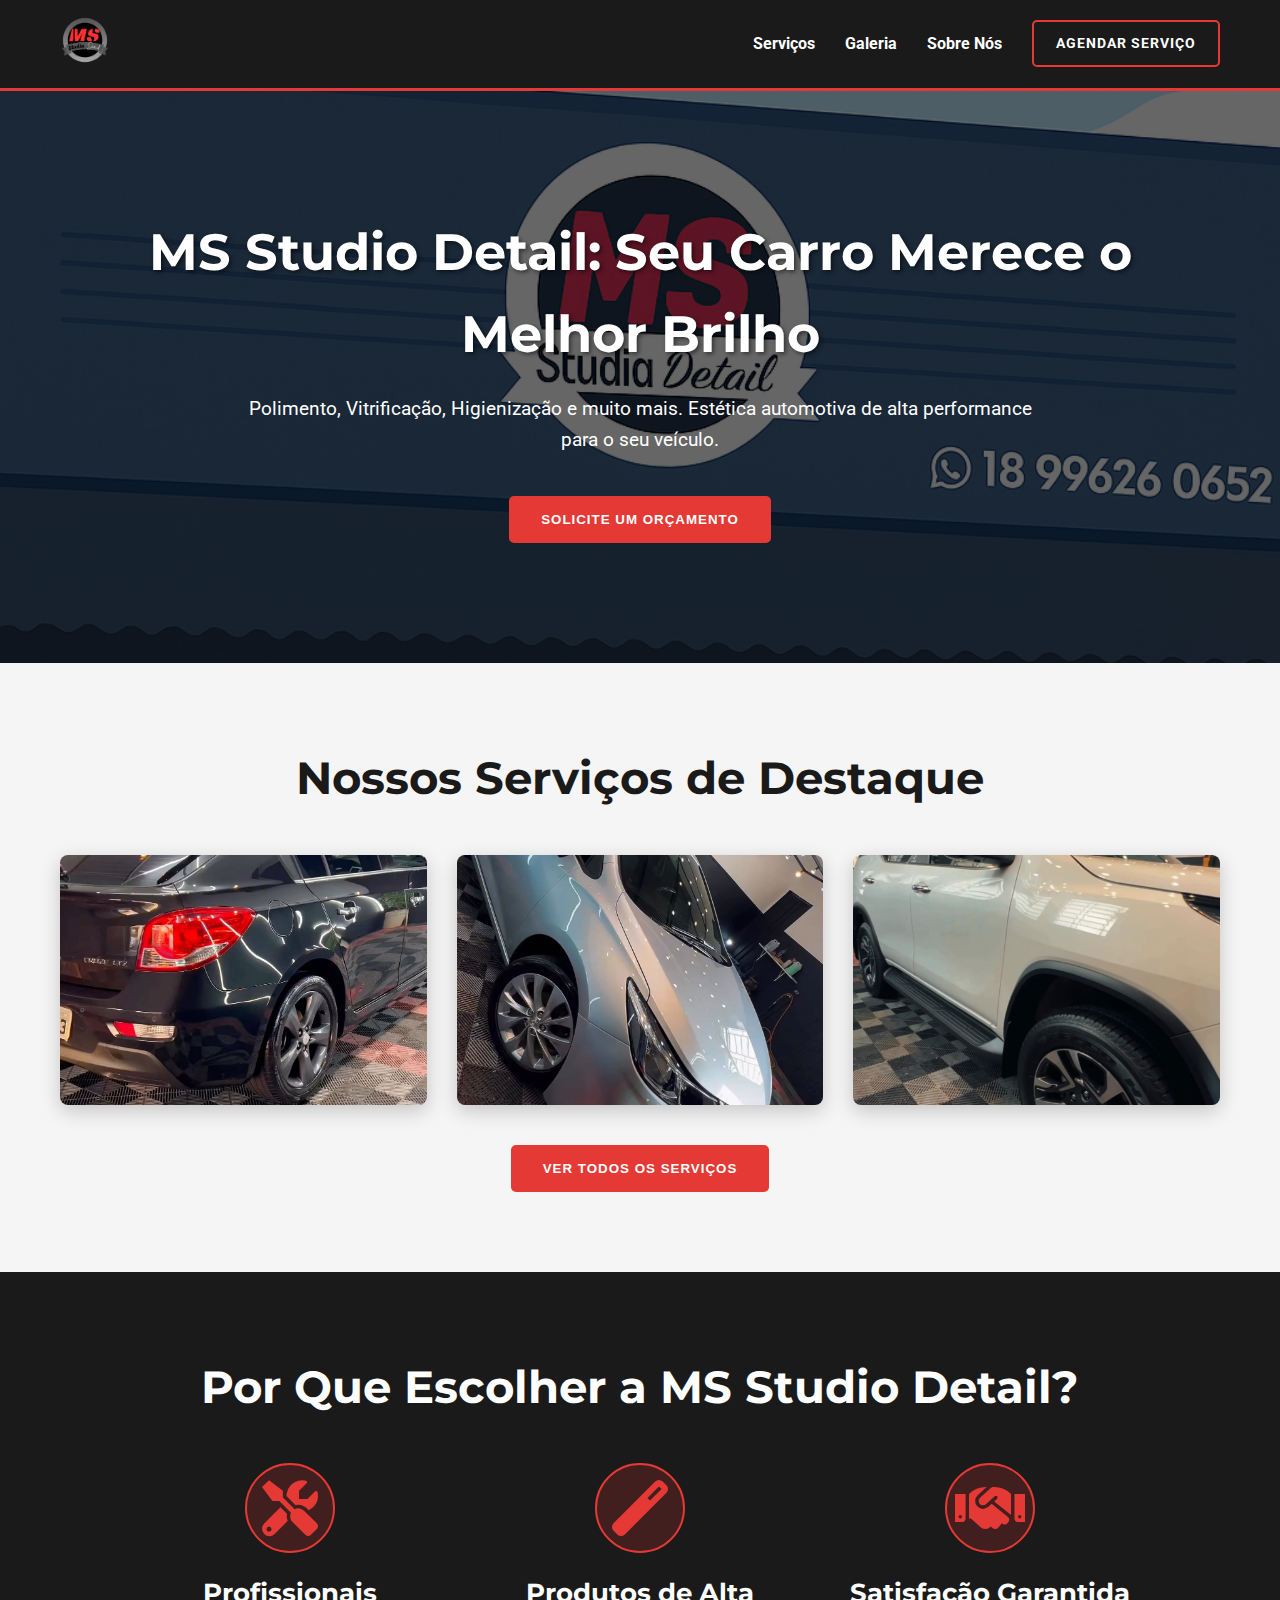
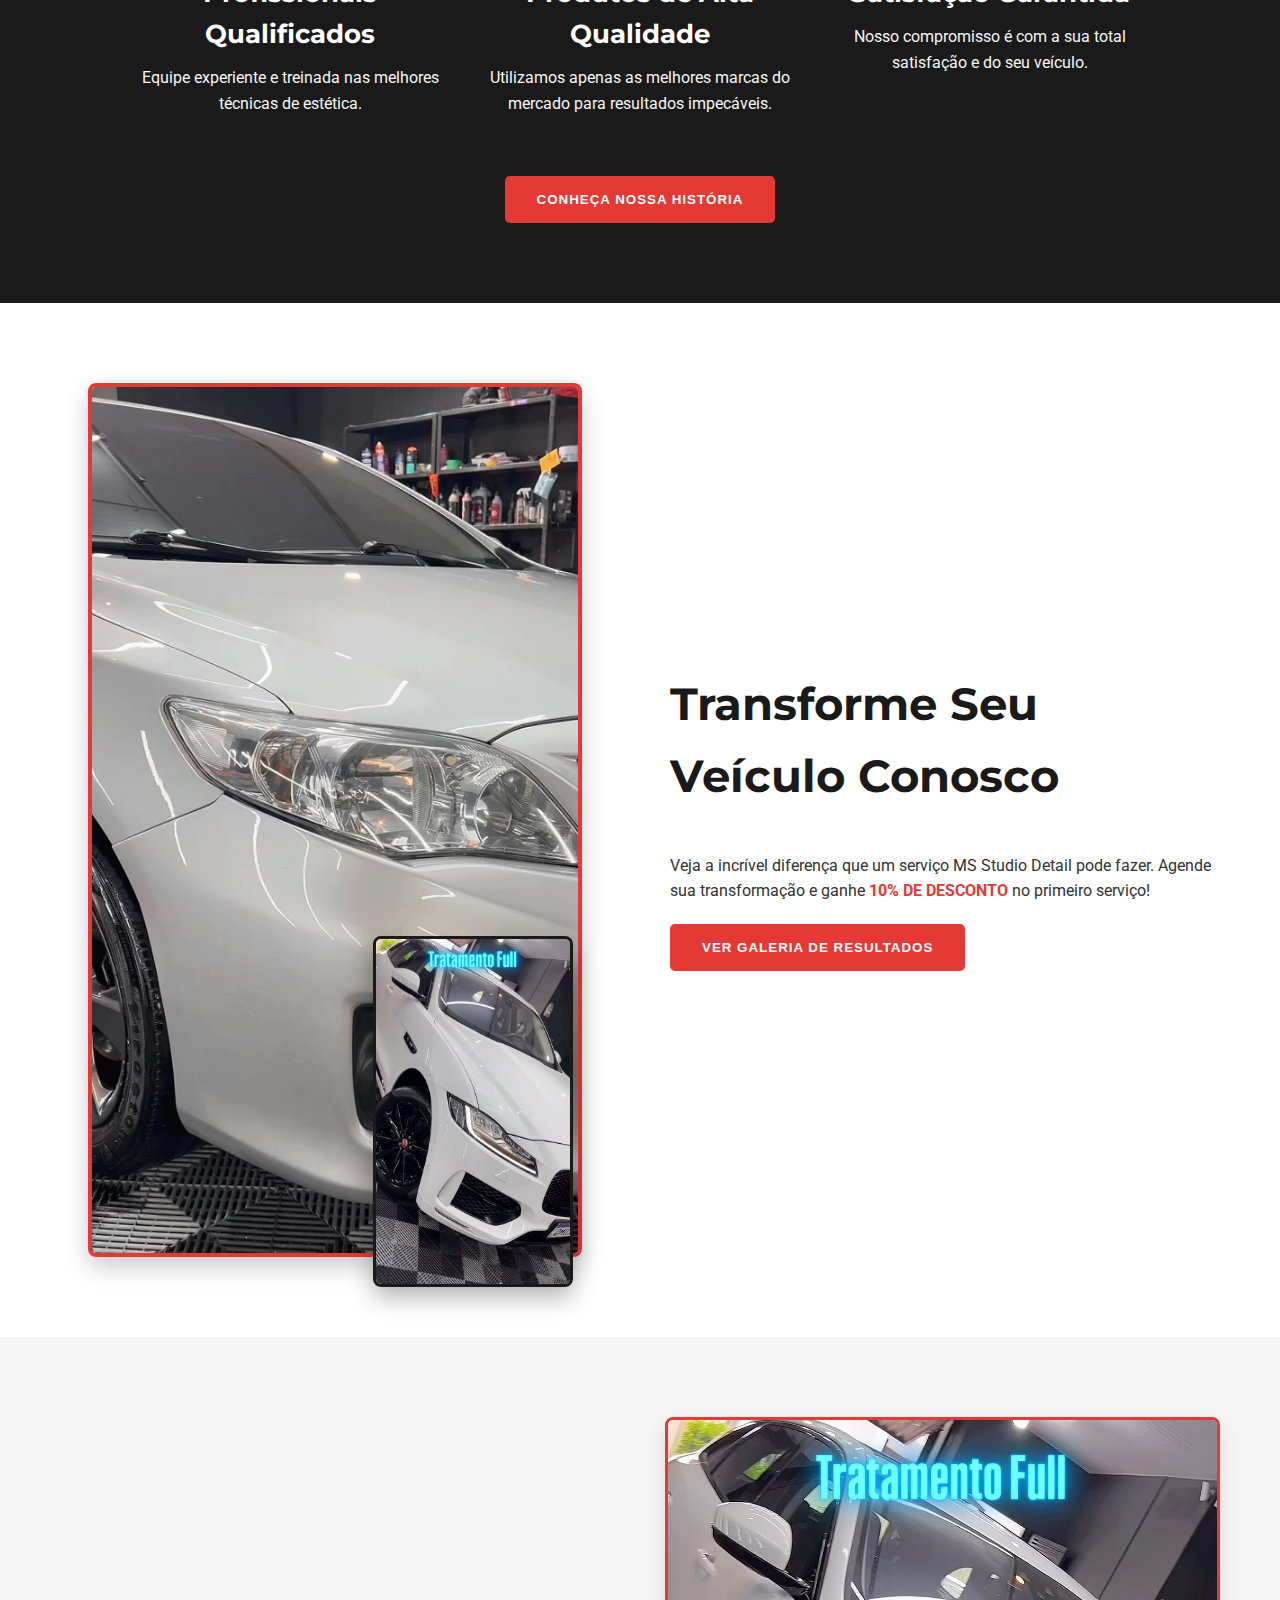
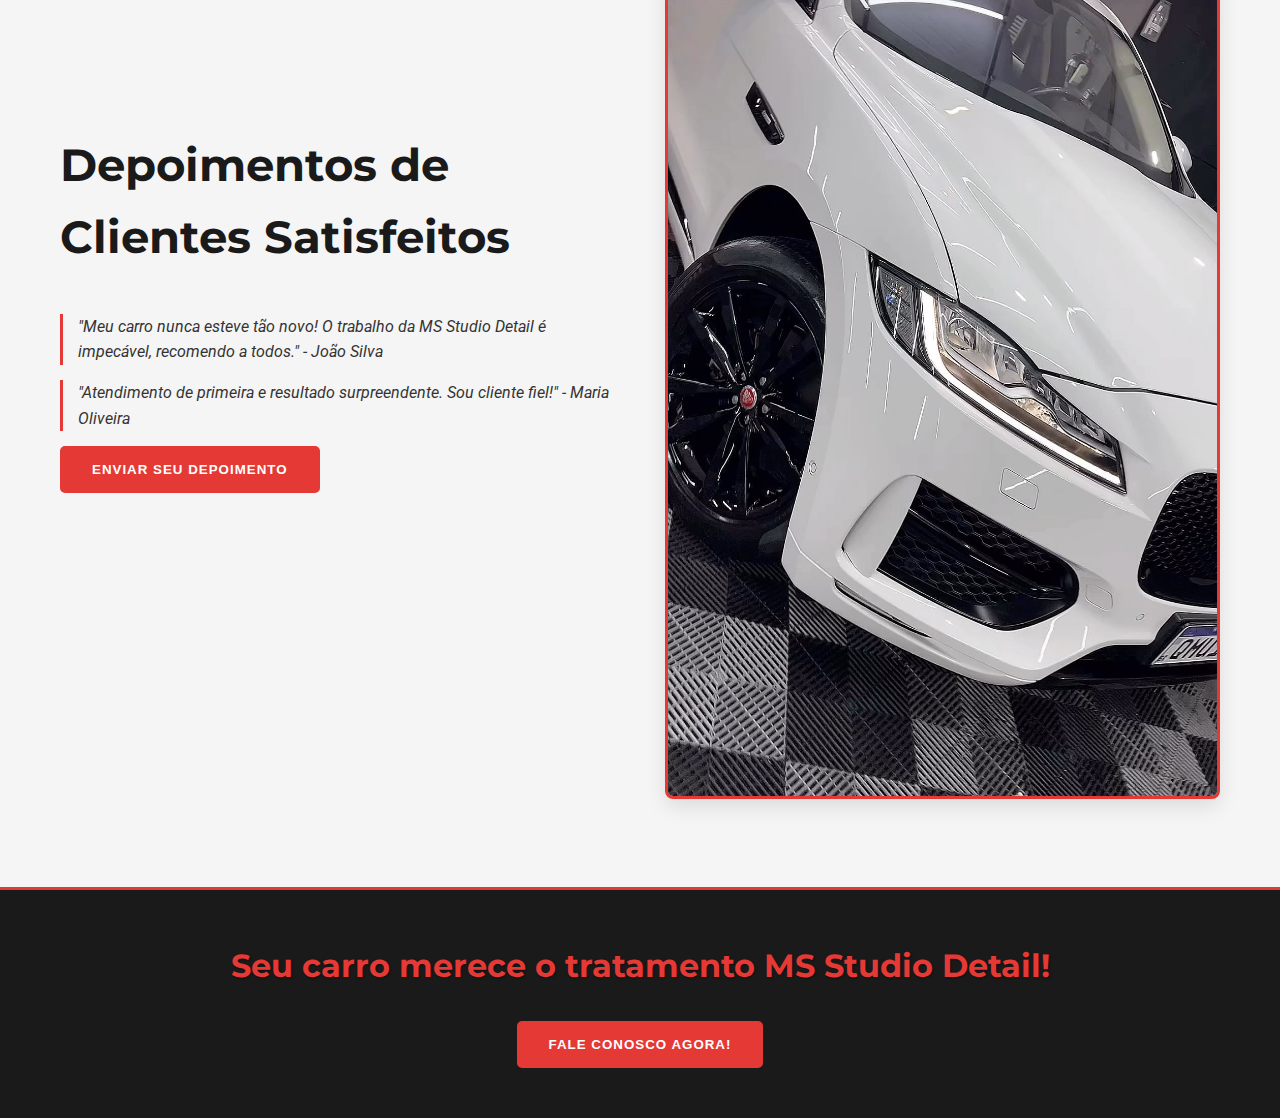
<file: index.html>
<!DOCTYPE html>
<html lang="pt-BR">
  <head>
    <meta charset="UTF-8" />
    <meta name="viewport" content="width=device-width, initial-scale=1.0" />
    <title>MS Studio Detail - Estética Automotiva de Alta Performance</title>
    <link rel="stylesheet" href="css/style.css" />
    <link href="https://fonts.googleapis.com/css2?family=Montserrat:wght@400;700&family=Roboto:wght@400;700&display=swap" rel="stylesheet" />
    <link rel="stylesheet" href="https://cdnjs.cloudflare.com/ajax/libs/font-awesome/6.0.0-beta3/css/all.min.css" />
  </head>
  <body>
    <header class="header">
      <div class="container">
        <div class="logo">
          <img src="images/logo_ms_studio_detail.png" alt="MS Studio Detail Logo" />
        </div>
        <nav class="nav">
          <ul>
            <li><a href="#">Serviços</a></li>
            <li><a href="#">Galeria</a></li>
            <li><a href="#">Sobre Nós</a></li>
            <li><a href="#" class="btn btn-secondary">Agendar Serviço</a></li>
          </ul>
        </nav>
      </div>
    </header>

    <section class="hero-section">
      <div class="container">
        <h1>MS Studio Detail: Seu Carro Merece o Melhor Brilho</h1>
        <p>Polimento, Vitrificação, Higienização e muito mais. Estética automotiva de alta performance para o seu veículo.</p>
        <button class="btn btn-primary">SOLICITE UM ORÇAMENTO</button>
      </div>
    </section>

    <section class="designs-section">
      <div class="container">
        <h2>Nossos Serviços de Destaque</h2>
        <div class="design-gallery">
          <div class="design-item">
            <img src="images/service-example-01.jpg" alt="Serviço de Polimento Automotivo" />
            <div class="overlay">
              <h3>Polimento Técnico</h3>
              <p>Remoção de riscos e restauração do brilho original.</p>
            </div>
          </div>
          <div class="design-item">
            <img src="images/service-example-02.jpg" alt="Serviço de Vitrificação Automotiva" />
            <div class="overlay">
              <h3>Vitrificação de Pintura</h3>
              <p>Proteção duradoura e brilho intenso por anos.</p>
            </div>
          </div>
          <div class="design-item">
            <img src="images/service-example-03.jpg" alt="Serviço de Higienização Interna" />
            <div class="overlay">
              <h3>Higienização Interna</h3>
              <p>Limpeza profunda e remoção de odores do interior.</p>
            </div>
          </div>
        </div>
        <button class="btn btn-primary">VER TODOS OS SERVIÇOS</button>
      </div>
    </section>

    <section class="features-section">
      <div class="container">
        <h2>Por Que Escolher a MS Studio Detail?</h2>
        <div class="features-grid">
          <div class="feature-item">
            <div class="icon-circle">
              <i class="fas fa-tools"></i>
            </div>
            <h3>Profissionais Qualificados</h3>
            <p>Equipe experiente e treinada nas melhores técnicas de estética.</p>
          </div>
          <div class="feature-item">
            <div class="icon-circle">
              <i class="fas fa-magic"></i>
            </div>
            <h3>Produtos de Alta Qualidade</h3>
            <p>Utilizamos apenas as melhores marcas do mercado para resultados impecáveis.</p>
          </div>
          <div class="feature-item">
            <div class="icon-circle">
              <i class="fas fa-handshake"></i>
            </div>
            <h3>Satisfação Garantida</h3>
            <p>Nosso compromisso é com a sua total satisfação e do seu veículo.</p>
          </div>
        </div>
        <button class="btn btn-primary">CONHEÇA NOSSA HISTÓRIA</button>
      </div>
    </section>

    <section class="invitations-section">
      <div class="container">
        <div class="invitations-content">
          <div class="invitations-images">
            <img src="images/service-example-04.jpg" alt="Carro Antes e Depois" class="invitation-main" />
            <img src="images/service-example-05.jpg" alt="Detalhe da Limpeza" class="invitation-small" />
          </div>
          <div class="invitations-text">
            <h2>Transforme Seu Veículo Conosco</h2>
            <p>
              Veja a incrível diferença que um serviço MS Studio Detail pode fazer. Agende sua transformação e ganhe
              <span class="highlight">10% DE DESCONTO</span> no primeiro serviço!
            </p>
            <button class="btn btn-primary">VER GALERIA DE RESULTADOS</button>
          </div>
        </div>
      </div>
    </section>

    <section class="registry-section">
      <div class="container">
        <div class="registry-content">
          <div class="registry-text">
            <h2>Depoimentos de Clientes Satisfeitos</h2>
            <p>"Meu carro nunca esteve tão novo! O trabalho da MS Studio Detail é impecável, recomendo a todos." - João Silva</p>
            <p>"Atendimento de primeira e resultado surpreendente. Sou cliente fiel!" - Maria Oliveira</p>
            <button class="btn btn-primary">ENVIAR SEU DEPOIMENTO</button>
          </div>
          <div class="registry-image">
            <img src="images/service-example-05.jpg" alt="Carro Brilhando Após Serviço" />
          </div>
        </div>
      </div>
    </section>

    <footer class="footer">
      <div class="container">
        <p>Seu carro merece o tratamento MS Studio Detail!</p>
        <button class="btn btn-primary">FALE CONOSCO AGORA!</button>
      </div>
    </footer>

    <script src="js/script.js"></script>
  </body>
</html>
</file>
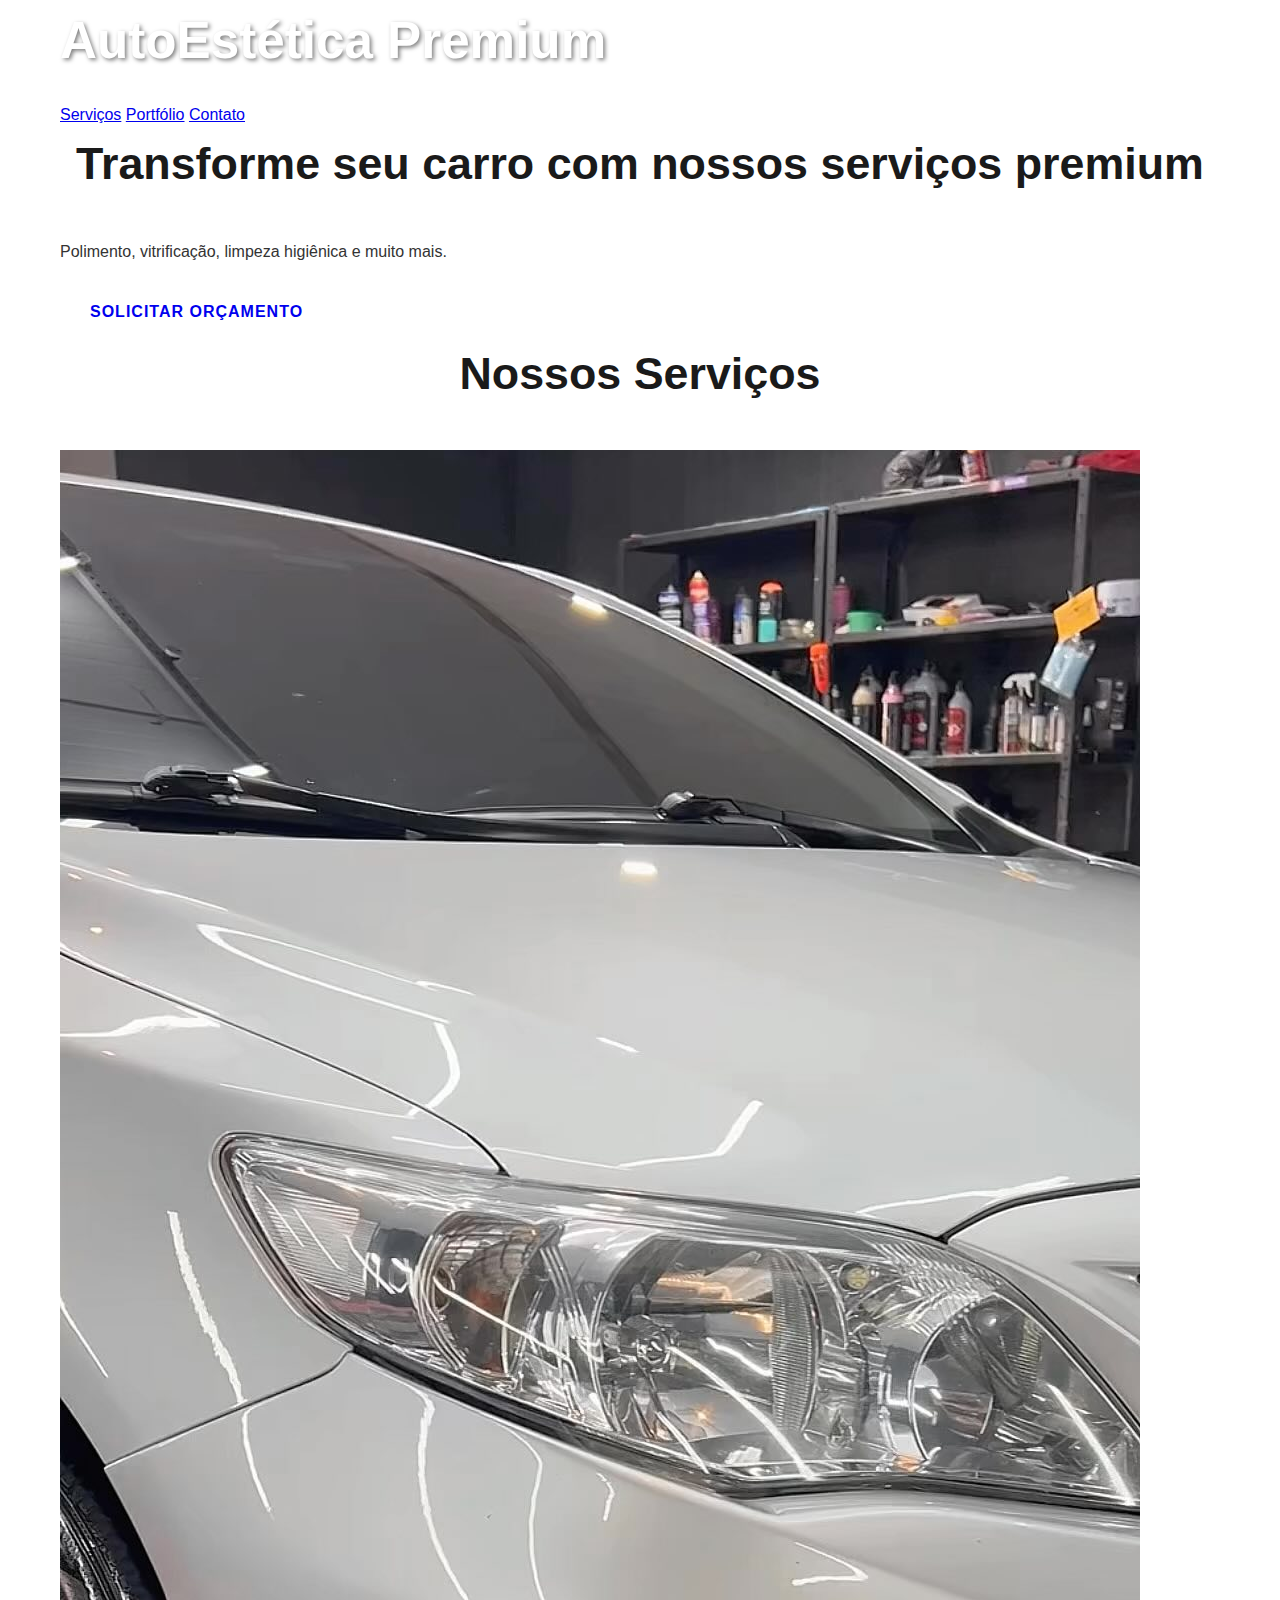
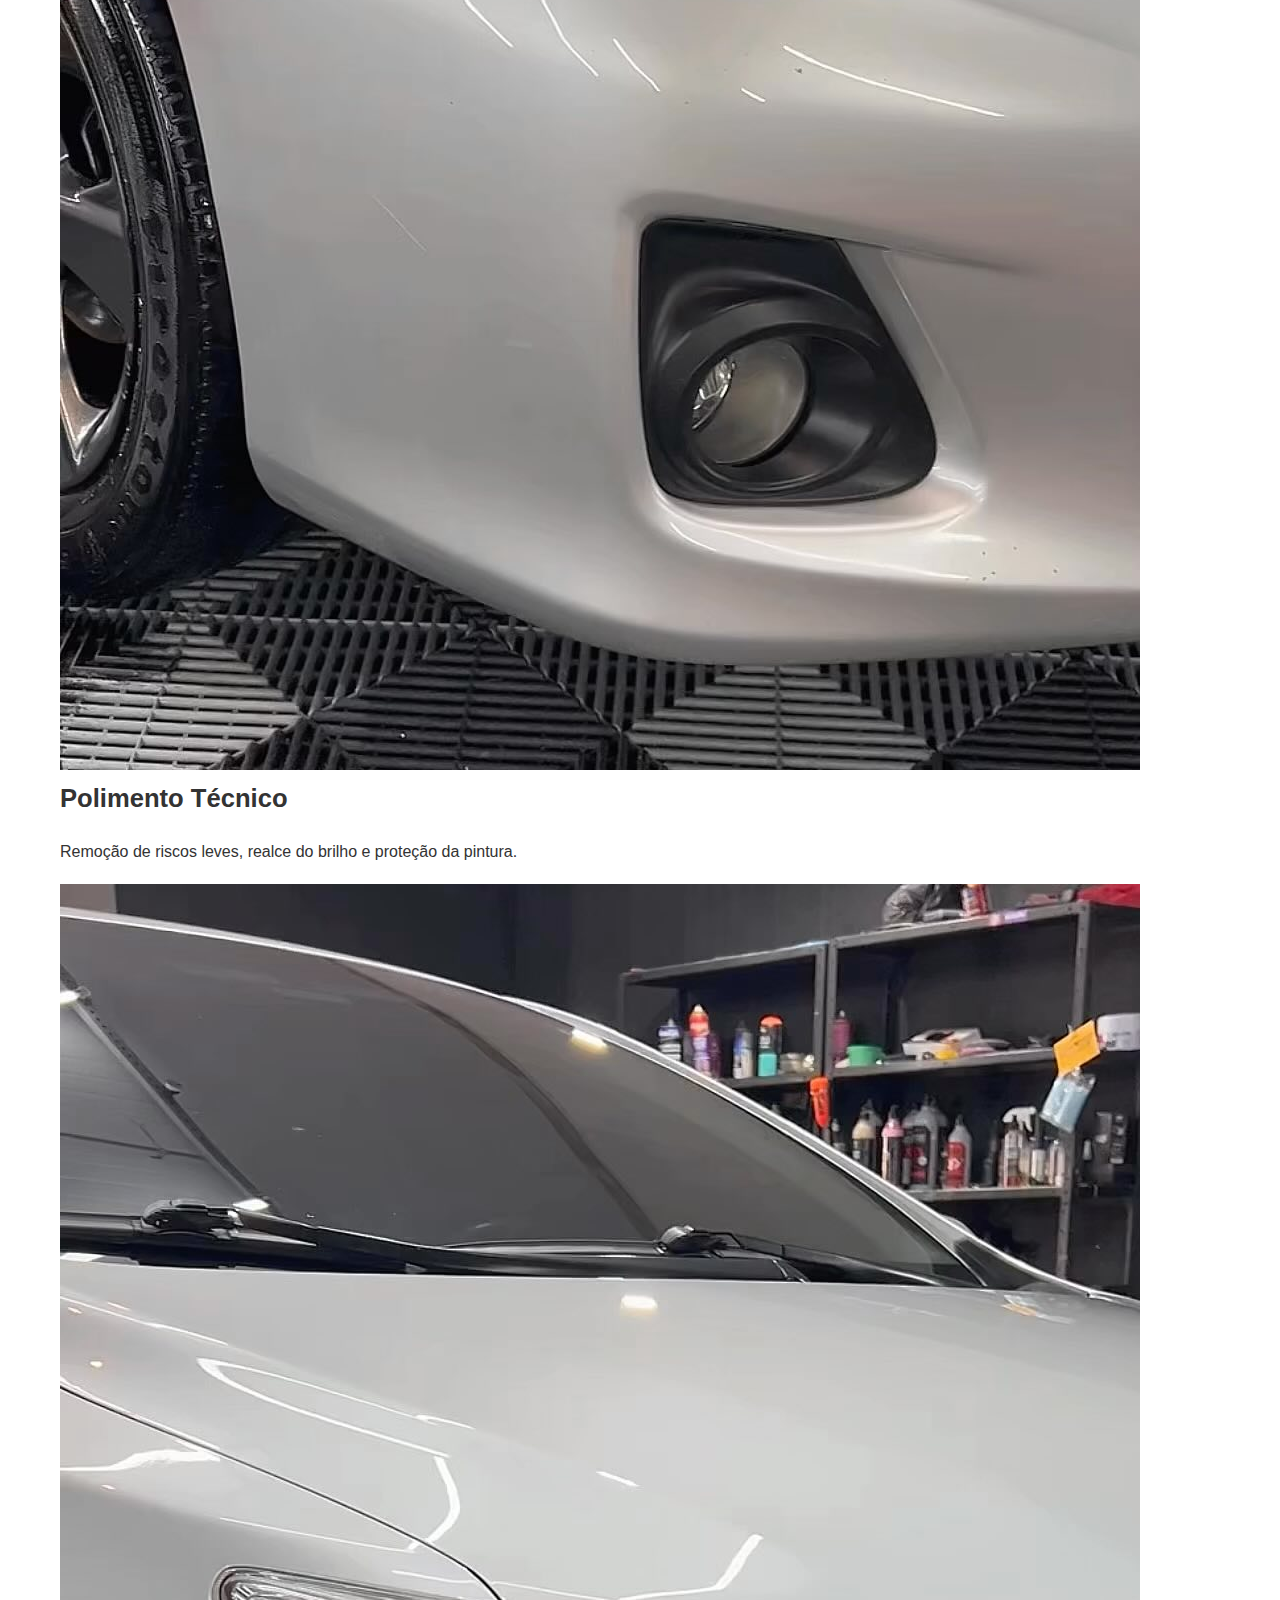
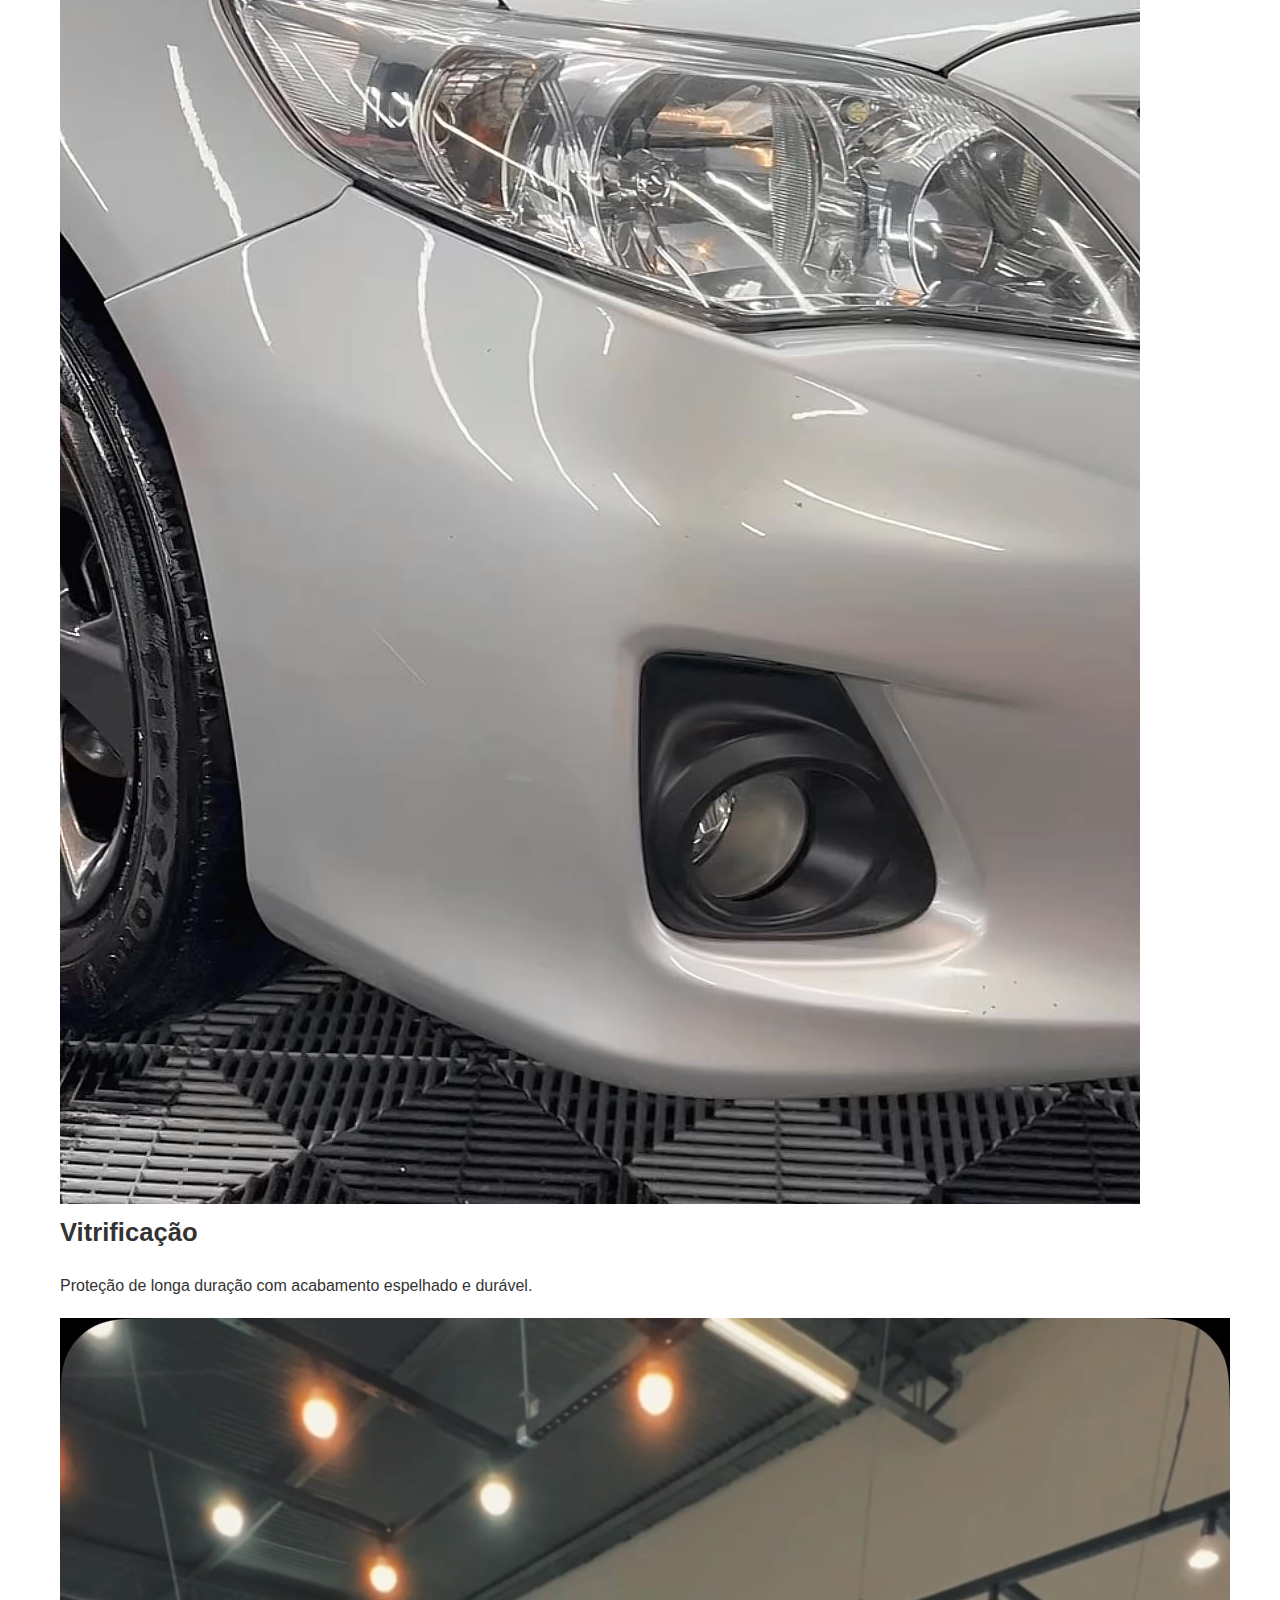
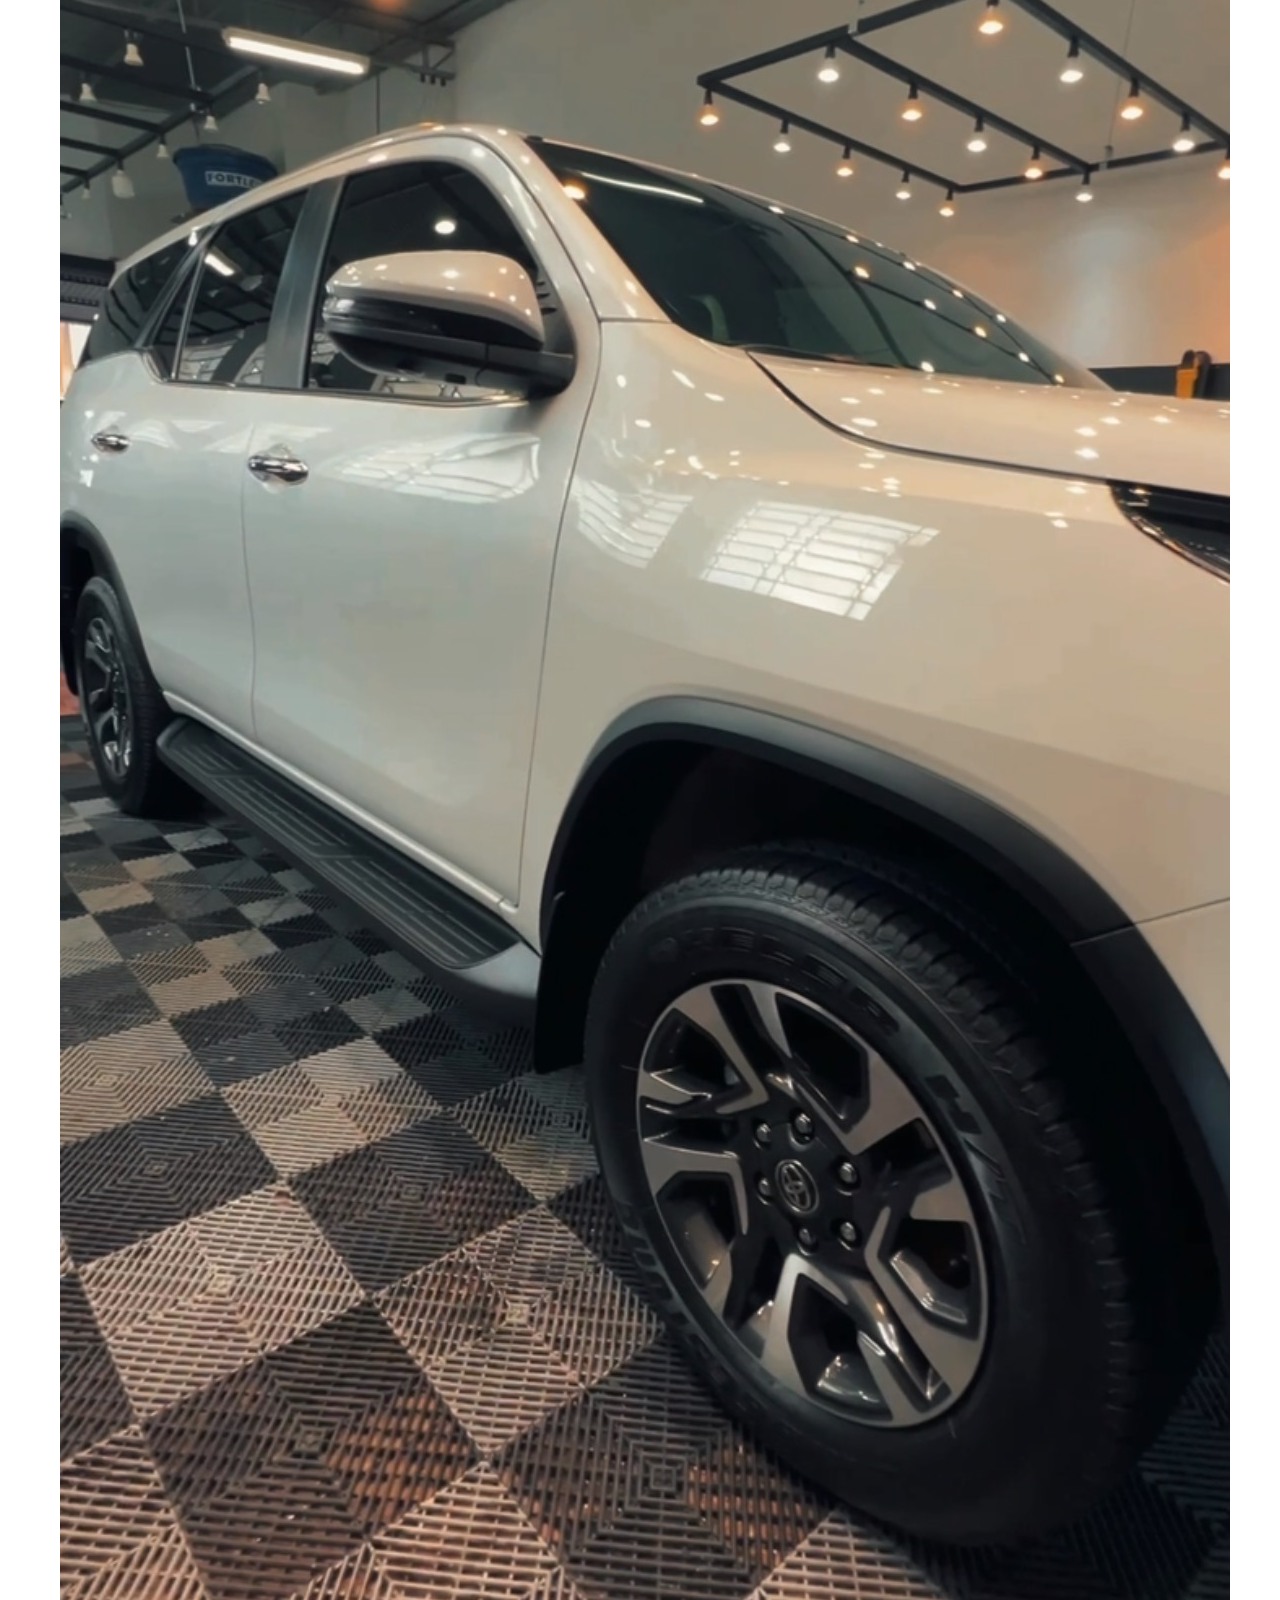
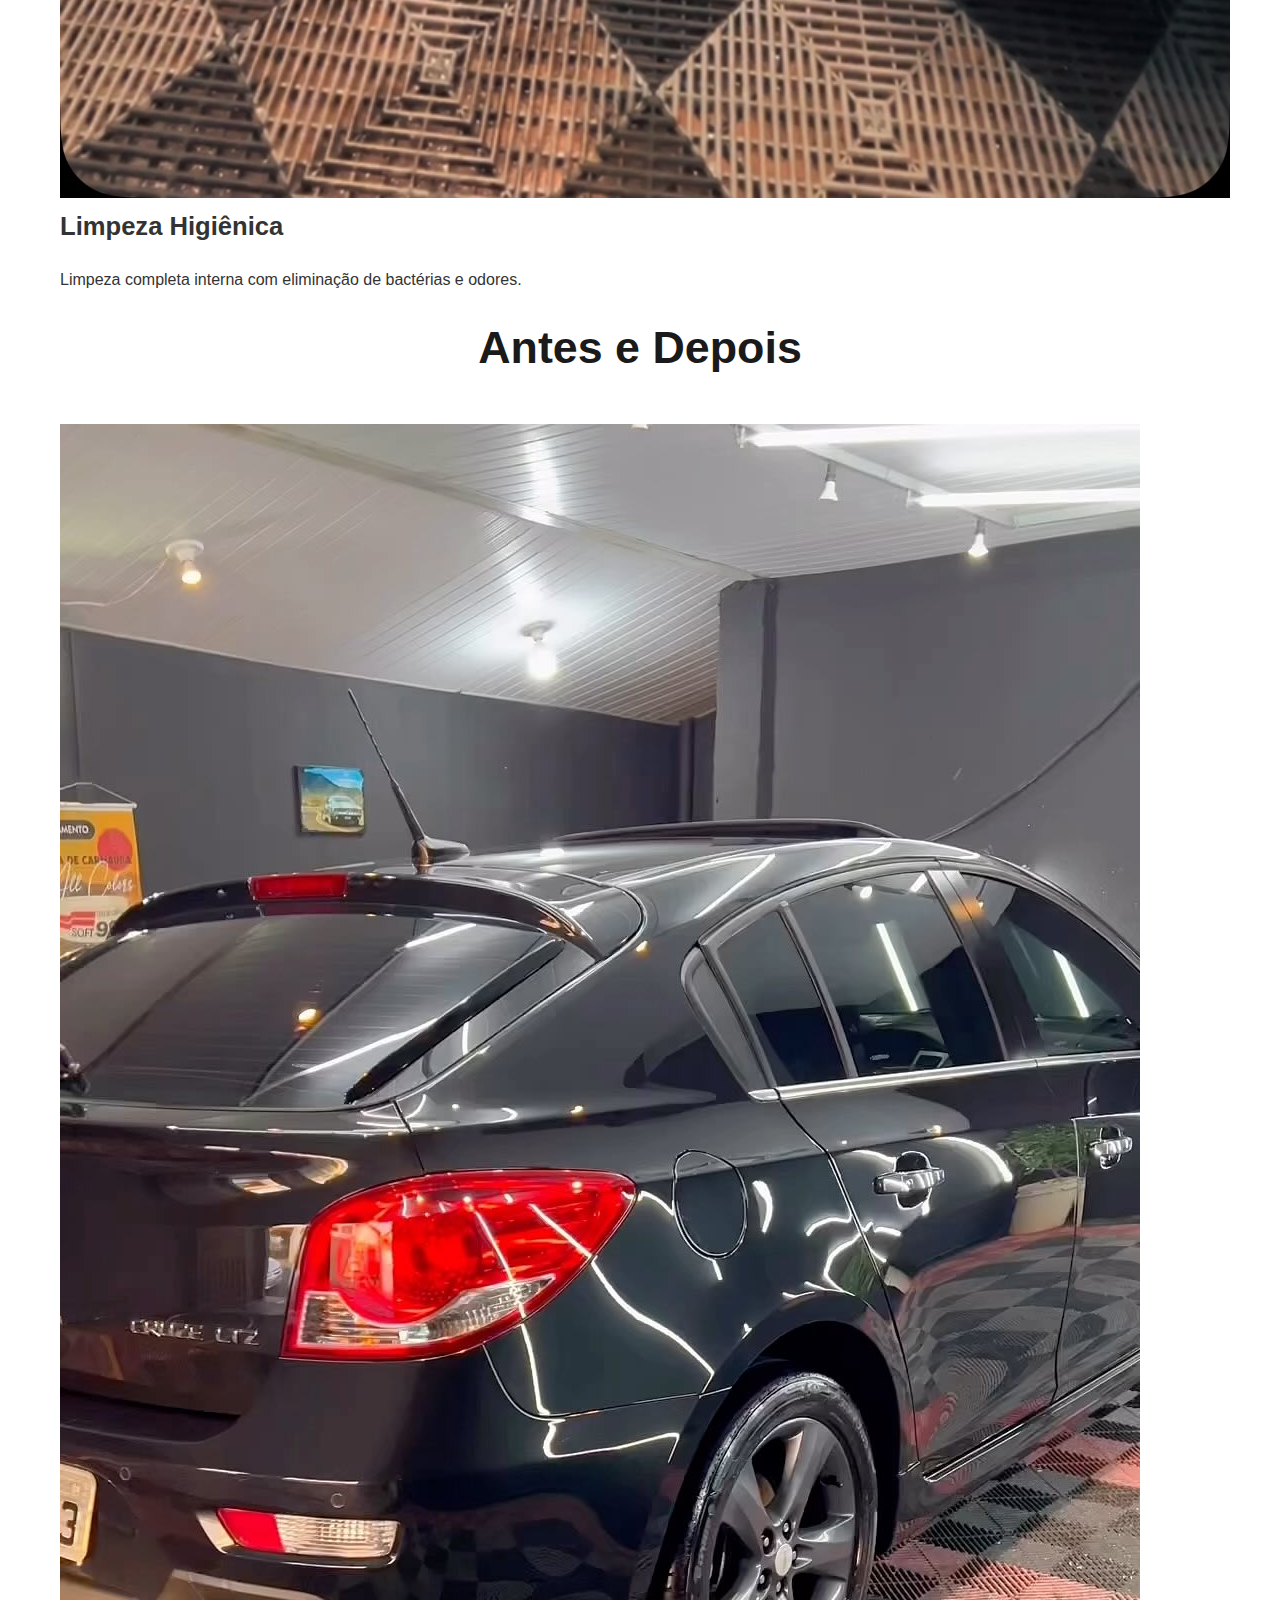
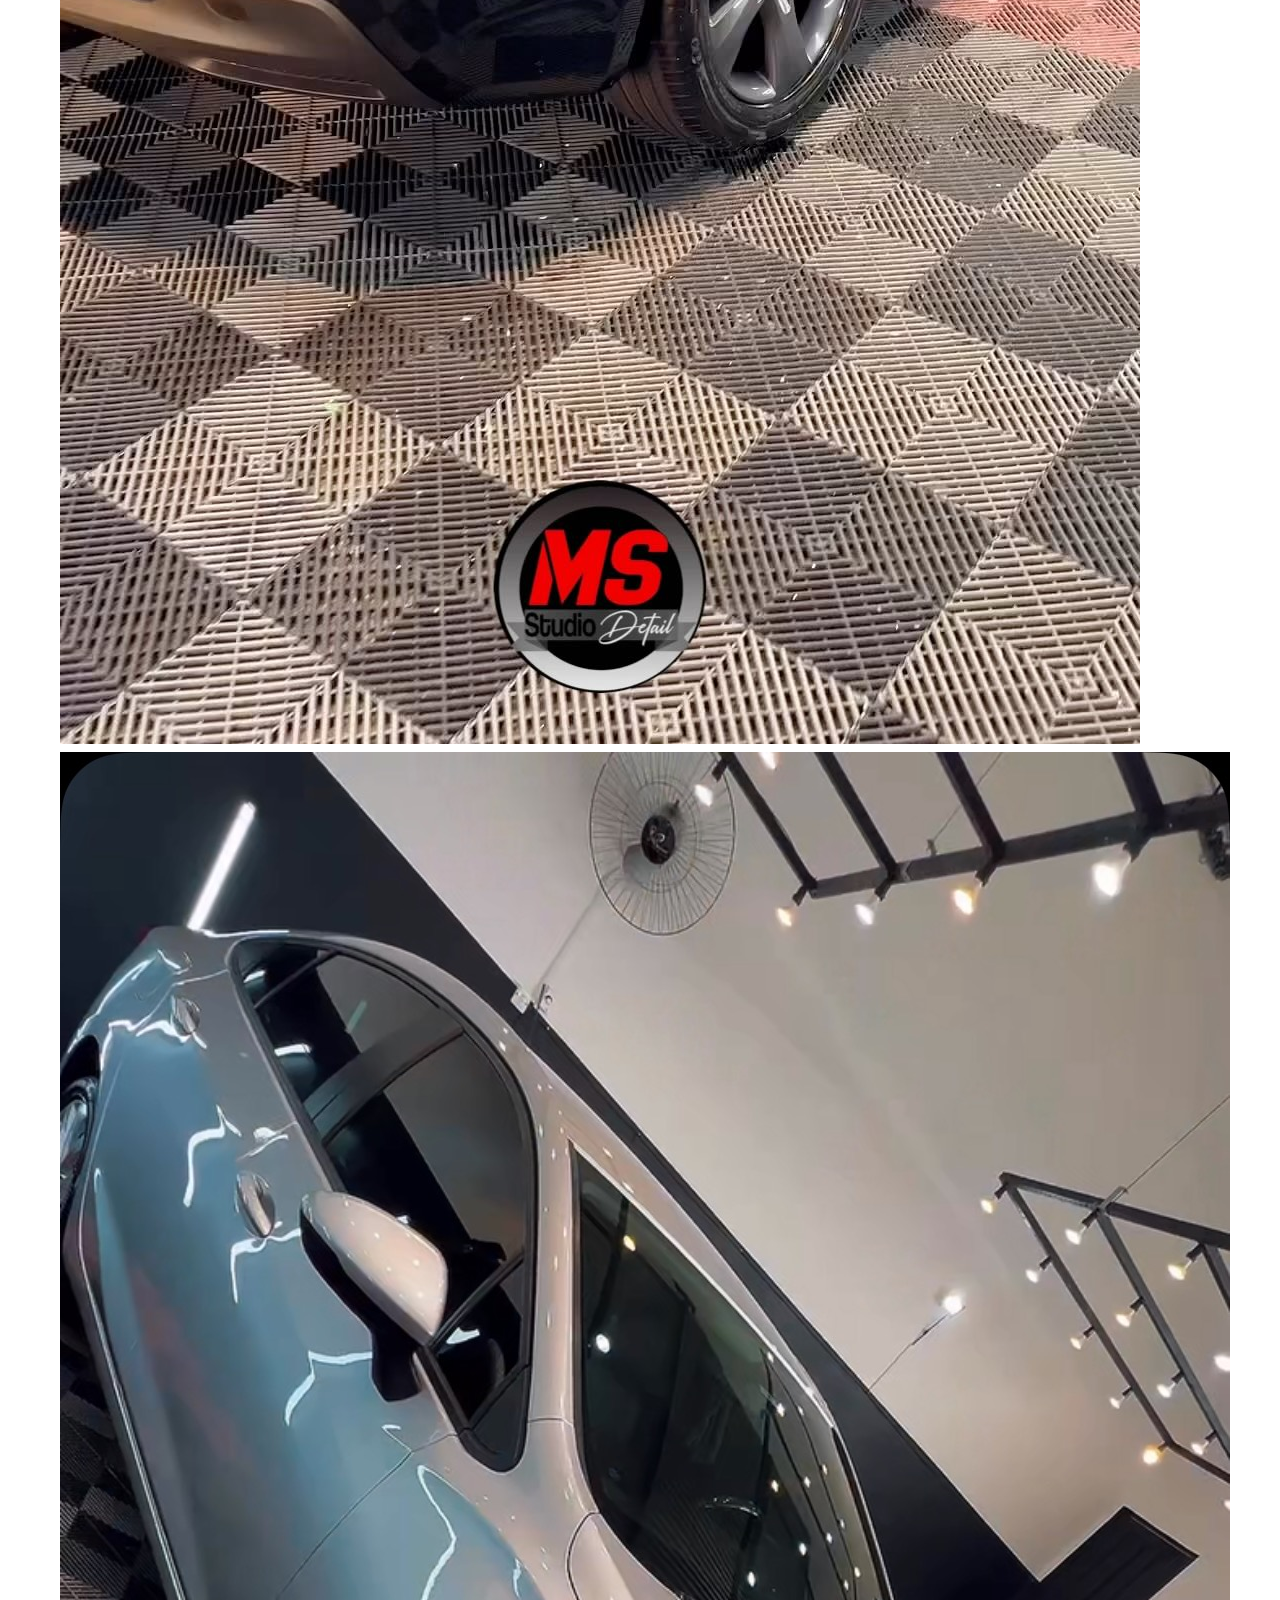
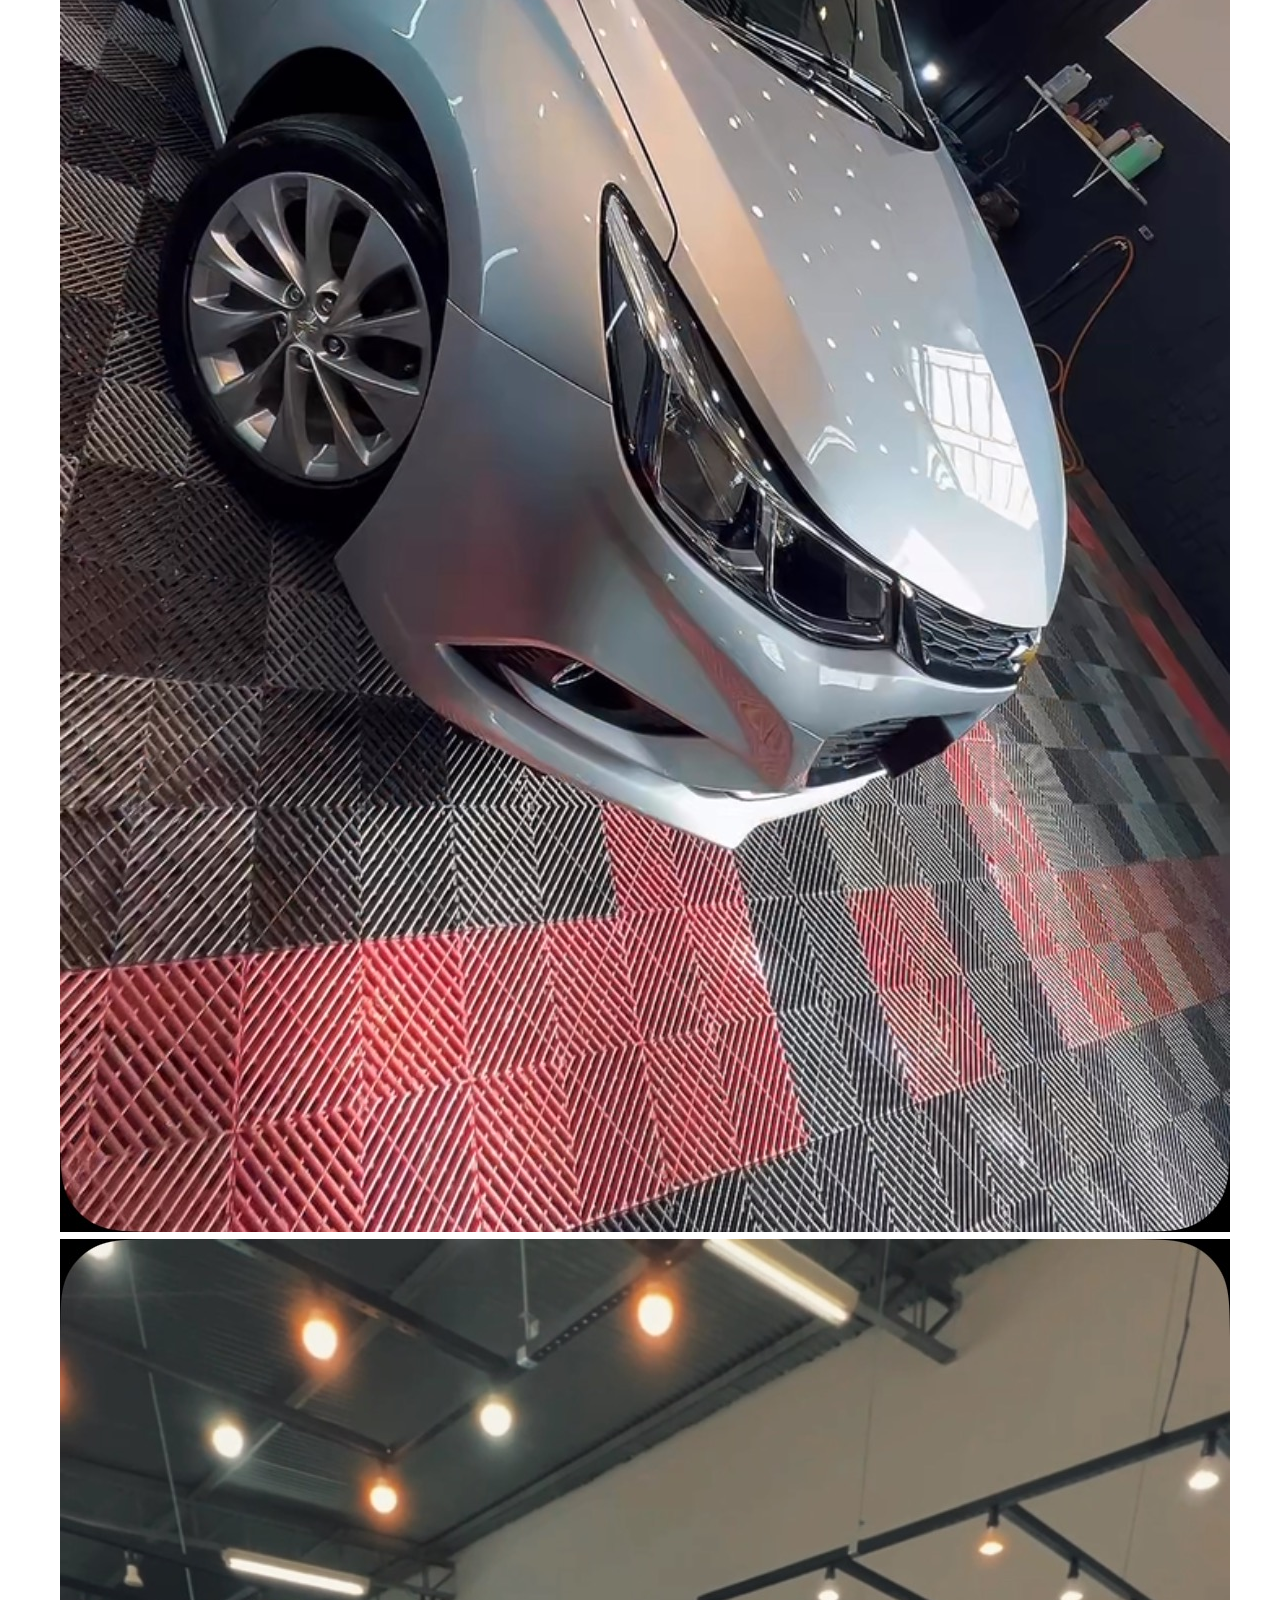
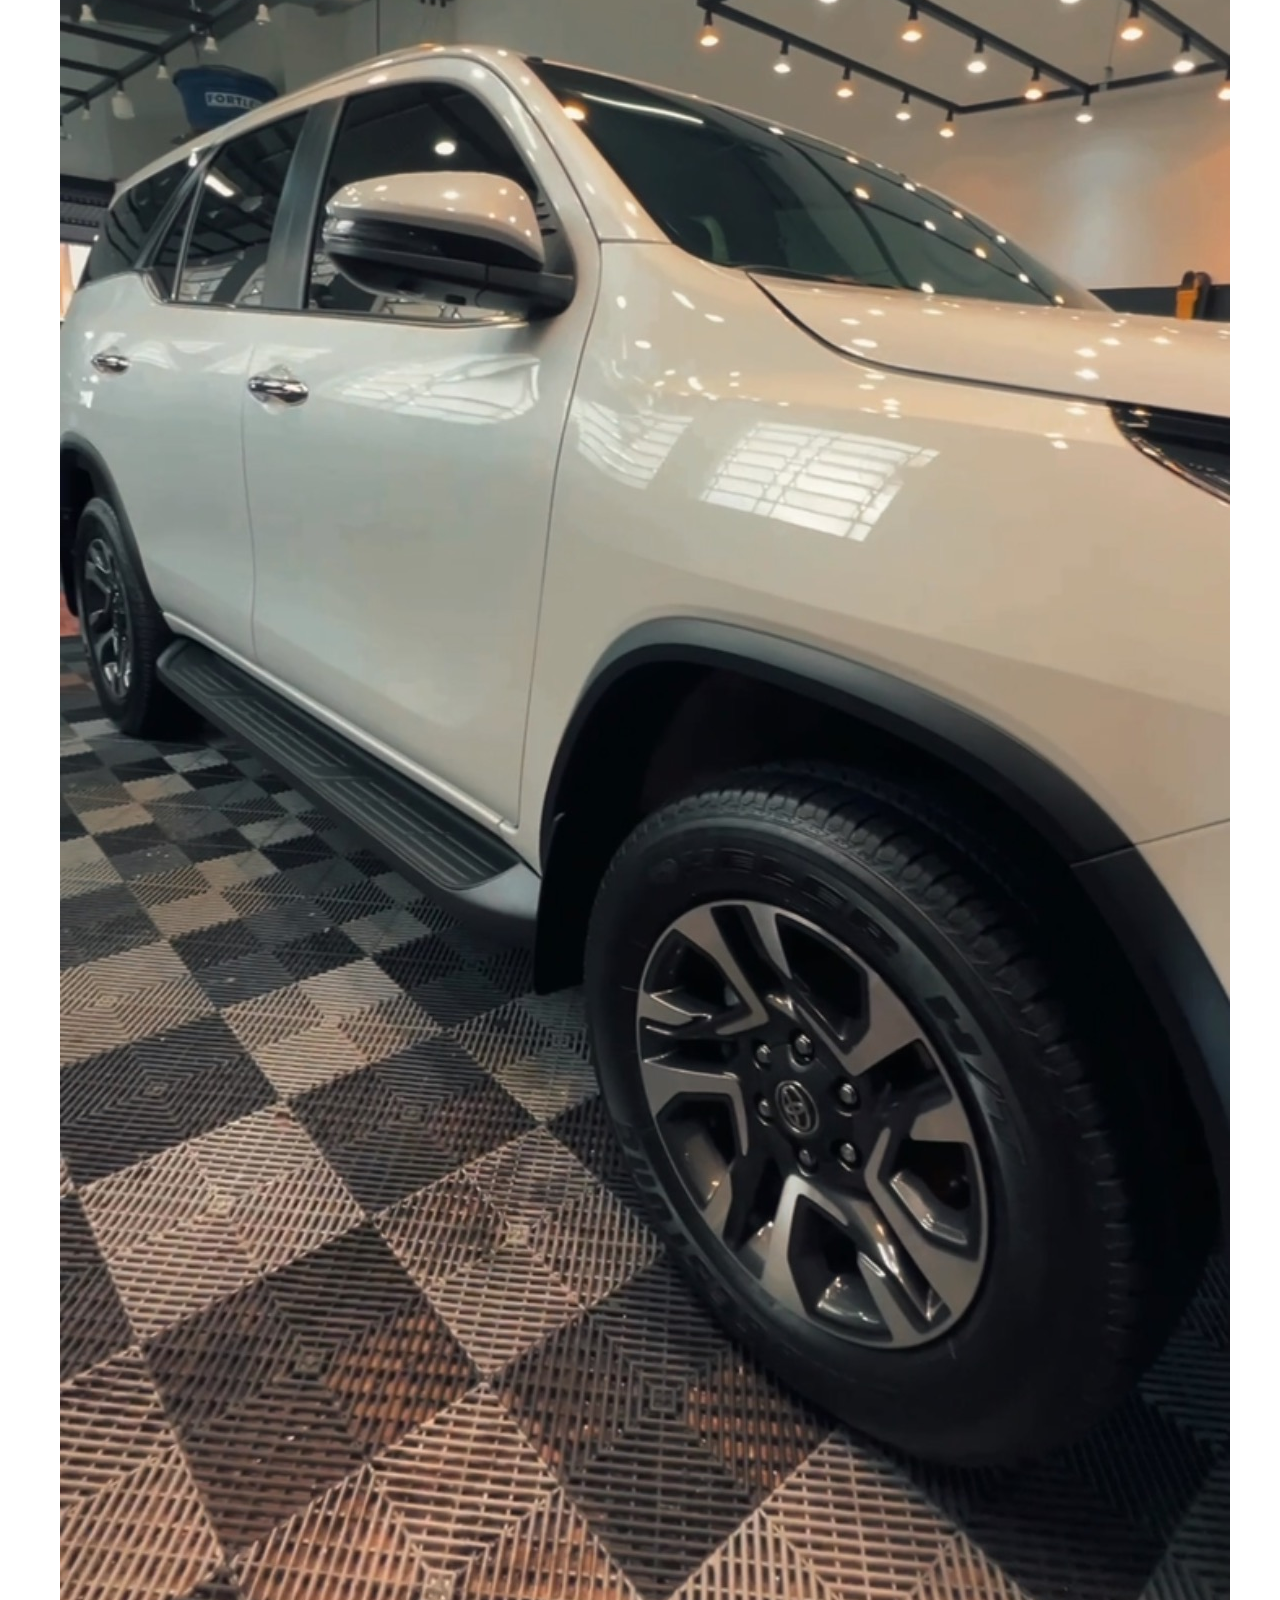
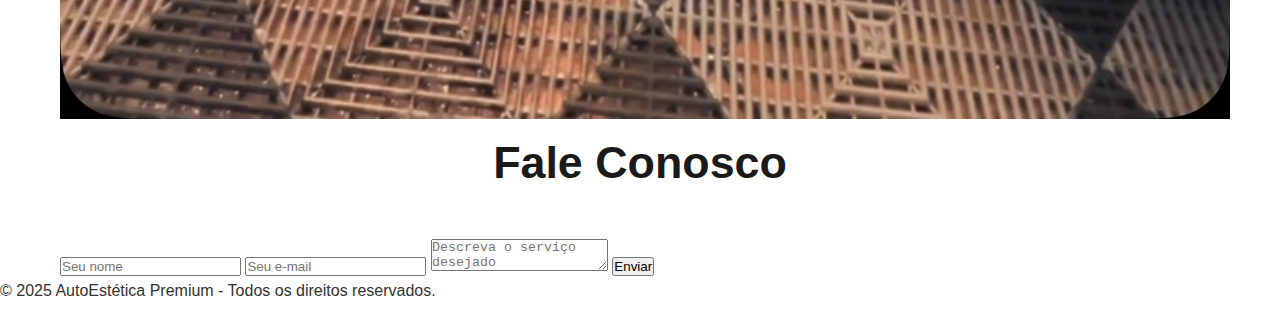
<file: index_gpt.html>
<!DOCTYPE html>
<html lang="pt-br">
  <head>
    <meta charset="UTF-8" />
    <meta name="viewport" content="width=device-width, initial-scale=1.0" />
    <title>AutoEstética Premium</title>
    <link rel="stylesheet" href="css/style.css" />
  </head>
  <body>
    <header>
      <div class="container">
        <h1>AutoEstética Premium</h1>
        <nav>
          <a href="#servicos">Serviços</a>
          <a href="#portfolio">Portfólio</a>
          <a href="#contato">Contato</a>
        </nav>
      </div>
    </header>

    <section class="hero">
      <div class="container">
        <h2>Transforme seu carro com nossos serviços premium</h2>
        <p>Polimento, vitrificação, limpeza higiênica e muito mais.</p>
        <a href="#contato" class="btn">Solicitar Orçamento</a>
      </div>
    </section>

    <section id="servicos" class="servicos">
      <div class="container">
        <h2>Nossos Serviços</h2>
        <div class="servico-lista">
          <div class="card">
            <img src="images/service-example-04.jpg" alt="Polimento automotivo" />
            <h3>Polimento Técnico</h3>
            <p>Remoção de riscos leves, realce do brilho e proteção da pintura.</p>
          </div>
          <div class="card">
            <img src="images/service-example-04.jpg" alt="Vitrificação" />
            <h3>Vitrificação</h3>
            <p>Proteção de longa duração com acabamento espelhado e durável.</p>
          </div>
          <div class="card">
            <img src="images/service-example-03.jpg" alt="Limpeza interna" />
            <h3>Limpeza Higiênica</h3>
            <p>Limpeza completa interna com eliminação de bactérias e odores.</p>
          </div>
        </div>
      </div>
    </section>

    <section id="portfolio" class="portfolio">
      <div class="container">
        <h2>Antes e Depois</h2>
        <div class="galeria">
          <img src="images/service-example-01.jpg" alt="Antes e depois 1" />
          <img src="images/service-example-02.jpg" alt="Antes e depois 2" />
          <img src="images/service-example-03.jpg" alt="Antes e depois 3" />
        </div>
      </div>
    </section>

    <section id="contato" class="contato">
      <div class="container">
        <h2>Fale Conosco</h2>
        <form>
          <input type="text" placeholder="Seu nome" required />
          <input type="email" placeholder="Seu e-mail" required />
          <textarea placeholder="Descreva o serviço desejado" required></textarea>
          <button type="submit">Enviar</button>
        </form>
      </div>
    </section>

    <footer>
      <p>&copy; 2025 AutoEstética Premium - Todos os direitos reservados.</p>
    </footer>

    <script src="js/script.js"></script>
  </body>
</html>
</file>
<file: css/style.css>
/* Estilos Gerais */
:root {
  --primary-color: #e53935; /* Vermelho principal */
  --secondary-color: #1a1a1a; /* Preto */
  --dark-gray: #333333; /* Cinza escuro para textos */
  --light-gray: #f5f5f5; /* Cinza claro para fundos */
  --white: #ffffff;
}

* {
  margin: 0;
  padding: 0;
  box-sizing: border-box;
}

body {
  font-family: 'Roboto', sans-serif;
  line-height: 1.6;
  color: var(--dark-gray);
  background-color: var(--white);
}

.container {
  max-width: 1200px;
  margin: 0 auto;
  padding: 0 20px;
}

h1,
h2,
h3 {
  font-family: 'Montserrat', sans-serif;
  font-weight: 700;
  margin-bottom: 20px;
  color: var(--dark-gray);
}

h1 {
  font-size: 3.2em;
  color: var(--white); /* Texto branco na hero section */
  text-shadow: 2px 2px 4px rgba(0, 0, 0, 0.5);
}

h2 {
  font-size: 2.8em;
  text-align: center;
  margin-bottom: 40px;
  color: var(--secondary-color);
}

h3 {
  font-size: 1.6em;
}

p {
  margin-bottom: 20px;
  color: var(--dark-gray);
}

.btn {
  display: inline-block;
  padding: 14px 30px;
  border-radius: 5px; /* Menos arredondado para estética automotiva */
  text-decoration: none;
  font-weight: 700;
  transition: background-color 0.3s ease, color 0.3s ease;
  cursor: pointer;
  border: none;
  text-transform: uppercase;
  letter-spacing: 1px;
}

.btn-primary {
  background-color: var(--primary-color);
  color: var(--white);
  border: 2px solid var(--primary-color);
}

.btn-primary:hover {
  background-color: var(--secondary-color);
  color: var(--primary-color);
  border-color: var(--primary-color);
}

.btn-secondary {
  background-color: transparent;
  color: var(--primary-color);
  border: 2px solid var(--primary-color);
}

.btn-secondary:hover {
  background-color: var(--primary-color);
  color: var(--white);
}

.highlight {
  font-weight: 700;
  color: var(--primary-color);
}

/* Header */
.header {
  background-color: var(--secondary-color);
  padding: 15px 0;
  border-bottom: 3px solid var(--primary-color); /* Linha vermelha de destaque */
  position: sticky;
  top: 0;
  z-index: 1000;
}

.header .container {
  display: flex;
  justify-content: space-between;
  align-items: center;
}

.logo img {
  height: 50px; /* Ajuste conforme o logo */
}

.nav ul {
  list-style: none;
  display: flex;
  align-items: center;
}

.nav ul li {
  margin-left: 30px;
}

.nav ul li a {
  text-decoration: none;
  color: var(--white);
  font-weight: 700;
  transition: color 0.3s ease;
}

.nav ul li a:hover {
  color: var(--primary-color);
}

.nav ul li .btn-secondary {
  padding: 10px 22px;
  font-size: 0.9em;
}

/* Hero Section */
.hero-section {
  background-image: linear-gradient(rgba(0, 0, 0, 0.6), rgba(0, 0, 0, 0.6)), url('../images/background-image.png'); /* Imagem de carro com overlay */
  background-size: cover;
  background-position: center;
  color: var(--white);
  text-align: center;
  padding: 120px 0;
  min-height: 550px; /* Altura mínima */
  display: flex;
  align-items: center;
  justify-content: center;
  position: relative;
  overflow: hidden;
}

.hero-section p {
  font-size: 1.2em;
  max-width: 800px;
  margin: 0 auto 40px;
  color: var(--white);
}

/* Serviços de Destaque (anteriormente Designs Section) */
.designs-section {
  padding: 80px 0;
  text-align: center;
  background-color: var(--light-gray);
}

.design-gallery {
  display: grid;
  grid-template-columns: repeat(auto-fit, minmax(300px, 1fr));
  gap: 30px;
  margin-bottom: 40px;
}

.design-item {
  position: relative;
  overflow: hidden;
  border-radius: 8px;
  box-shadow: 0 6px 20px rgba(0, 0, 0, 0.2);
}

.design-item img {
  width: 100%;
  display: block;
  height: 250px; /* Altura fixa para as imagens */
  object-fit: cover; /* Garante que a imagem preencha o espaço */
  transition: transform 0.3s ease;
}

.design-item:hover img {
  transform: scale(1.08);
}

.design-item .overlay {
  position: absolute;
  bottom: 0;
  left: 0;
  width: 100%;
  background: rgba(var(--secondary-color-rgb), 0.85); /* Preto com transparência */
  color: var(--white);
  padding: 15px;
  text-align: left;
  transform: translateY(100%);
  transition: transform 0.3s ease;
}

.design-item:hover .overlay {
  transform: translateY(0);
}

.design-item .overlay h3 {
  color: var(--primary-color);
  margin-bottom: 5px;
}

.design-item .overlay p {
  font-size: 0.9em;
  color: var(--white);
}

/* Por Que Escolher (anteriormente Features Section) */
.features-section {
  background-color: var(--secondary-color);
  color: var(--white);
  padding: 80px 0;
  text-align: center;
}

.features-section h2 {
  color: var(--white);
}

.features-grid {
  display: flex;
  justify-content: center;
  gap: 50px;
  flex-wrap: wrap;
  margin-bottom: 40px;
}

.feature-item {
  flex-basis: 300px;
  text-align: center;
}

.feature-item .icon-circle {
  background-color: rgba(var(--primary-color-rgb), 0.2); /* Vermelho com transparência */
  border: 2px solid var(--primary-color);
  width: 90px;
  height: 90px;
  border-radius: 50%;
  display: flex;
  justify-content: center;
  align-items: center;
  margin: 0 auto 20px;
}

.feature-item .icon-circle i {
  font-size: 3.5em;
  color: var(--primary-color);
}

.feature-item h3 {
  color: var(--white);
  margin-bottom: 10px;
}

.feature-item p {
  color: var(--light-gray);
}

/* Transforme Seu Veículo (anteriormente Invitations Section) */
.invitations-section {
  background-color: var(--white);
  padding: 80px 0;
}

.invitations-content {
  display: flex;
  justify-content: center;
  align-items: center;
  gap: 60px;
  flex-wrap: wrap;
}

.invitations-images {
  position: relative;
  flex: 1;
  min-width: 320px;
  text-align: center;
}

.invitation-main {
  max-width: 90%; /* Ajuste para melhor visualização */
  height: auto;
  border: 4px solid var(--primary-color); /* Borda vermelha de destaque */
  box-shadow: 0 10px 25px rgba(0, 0, 0, 0.2);
  border-radius: 8px;
  display: block;
  margin: 0 auto; /* Centraliza a imagem principal */
}

.invitation-small {
  position: absolute;
  bottom: -30px; /* Mais para baixo */
  left: 75%; /* Mais para a direita */
  transform: translateX(-50%);
  width: 200px; /* Aumenta um pouco o tamanho */
  height: auto;
  border: 3px solid var(--secondary-color); /* Borda preta */
  box-shadow: 0 10px 25px rgba(0, 0, 0, 0.3);
  border-radius: 8px;
  z-index: 2;
}

.invitations-text {
  flex: 1;
  min-width: 300px;
  text-align: left;
}

.invitations-text h2 {
  text-align: left;
  color: var(--secondary-color);
}

/* Depoimentos de Clientes (anteriormente Registry Section) */
.registry-section {
  padding: 80px 0;
  background-color: var(--light-gray); /* Fundo cinza claro */
}

.registry-content {
  display: flex;
  justify-content: center;
  align-items: center;
  gap: 50px;
  flex-wrap: wrap;
}

.registry-text {
  flex: 1;
  min-width: 300px;
  text-align: left;
}

.registry-text h2 {
  text-align: left;
  color: var(--secondary-color);
}

.registry-text p {
  font-style: italic;
  margin-bottom: 15px;
  padding-left: 15px;
  border-left: 3px solid var(--primary-color);
}

.registry-image {
  flex: 1;
  min-width: 300px;
  text-align: center;
}

.registry-image img {
  max-width: 100%;
  height: auto;
  border-radius: 8px;
  box-shadow: 0 8px 20px rgba(0, 0, 0, 0.1);
  border: 3px solid var(--primary-color); /* Borda vermelha */
}

/* Footer */
.footer {
  background-color: var(--secondary-color);
  color: var(--white);
  padding: 50px 0;
  text-align: center;
  border-top: 3px solid var(--primary-color);
}

.footer p {
  font-family: 'Montserrat', sans-serif; /* Usar uma fonte mais "impactante" */
  font-size: 2em;
  font-weight: 700;
  margin-bottom: 30px;
  color: var(--primary-color); /* Destaque em vermelho */
  text-shadow: 1px 1px 2px rgba(0, 0, 0, 0.5);
}

/* Variáveis RGB para uso em rgba() */
body {
  --primary-color-rgb: 229, 57, 53; /* R, G, B do #E53935 */
  --secondary-color-rgb: 26, 26, 26; /* R, G, B do #1A1A1A */
}

/* Responsivo */
@media (max-width: 768px) {
  .header .container {
    flex-direction: column;
  }

  .nav ul {
    margin-top: 20px;
    flex-wrap: wrap;
    justify-content: center;
  }

  .nav ul li {
    margin: 10px 15px;
  }

  .hero-section {
    padding: 100px 0;
    min-height: 400px;
  }

  .hero-section h1 {
    font-size: 2.5em;
  }

  h2 {
    font-size: 2em;
  }

  .invitations-content,
  .registry-content {
    flex-direction: column;
    text-align: center;
  }

  .invitations-text,
  .registry-text {
    text-align: center;
  }

  .invitations-text h2,
  .registry-text h2 {
    text-align: center;
  }

  .invitation-small {
    position: static; /* Remove posicionamento absoluto em telas pequenas */
    margin-top: 20px; /* Adiciona margem entre as imagens */
    width: 60%; /* Ajusta o tamanho */
    transform: none;
  }

  .footer p {
    font-size: 1.8em;
  }
}

@media (max-width: 480px) {
  h1 {
    font-size: 1.8em;
  }

  h2 {
    font-size: 1.6em;
  }

  .design-gallery {
    grid-template-columns: 1fr;
  }

  .feature-item {
    flex-basis: 100%;
  }

  .btn {
    padding: 10px 20px;
    font-size: 0.9em;
  }
}
</file>
